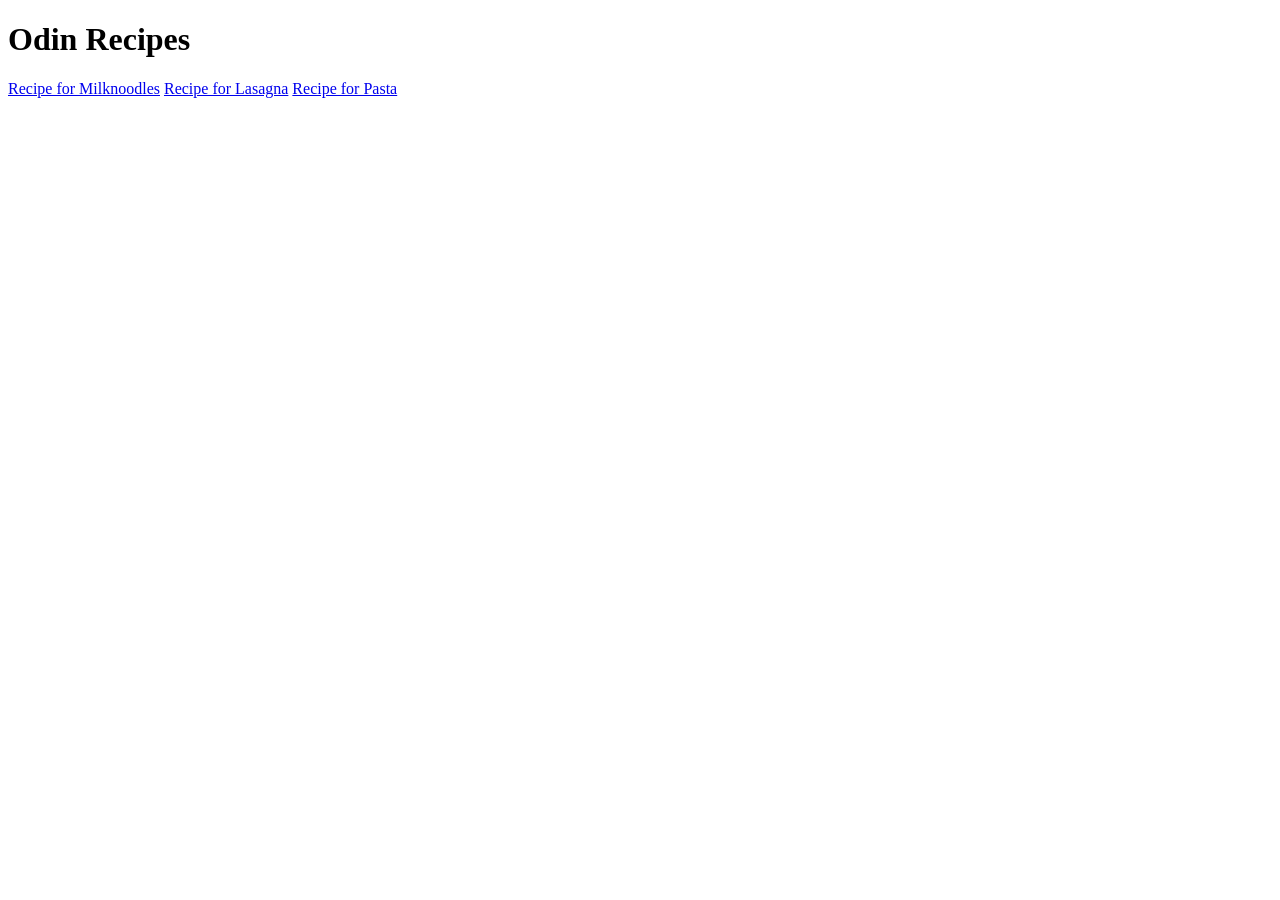
<file: index.html>
<!DOCTYPE html>
<html lang="en">
<head>
    <meta charset="UTF-8">
    <meta name="viewport" content="width=device-width, initial-scale=1.0">
    <title>Odin Recipes</title>
</head>
<body>
    <h1>Odin Recipes</h1>
    <a href="./recipes/milknoodles.html">Recipe for Milknoodles</a>
    <a href="./recipes/lasagna.html">Recipe for Lasagna</a>
    <a href="./recipes/pasta.html">Recipe for Pasta</a>
</body>
</html>
</file>
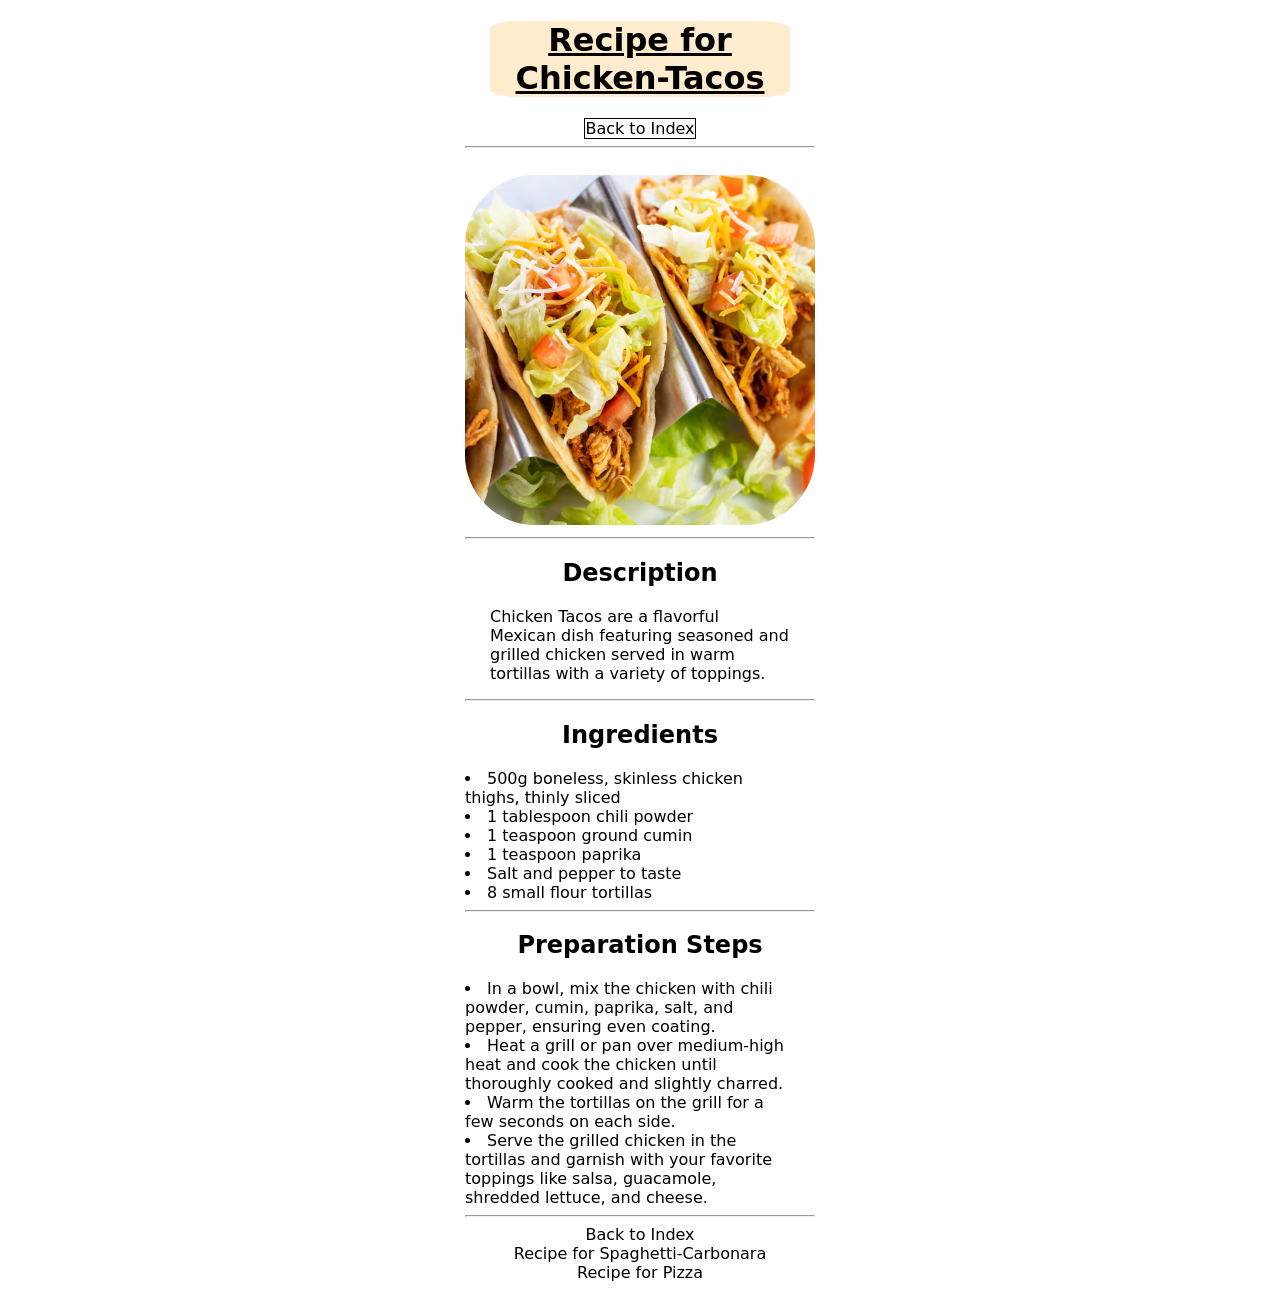
<file: recipes/chicken-tacos.html>
<!DOCTYPE html>
<html lang="en">
<head>
    <meta charset="UTF-8">
    <meta name="viewport" content="width=device-width, initial-scale=1.0">
    <title>Recipe for Chicken Tacos</title>
    <link rel="stylesheet" href="recipes.css"/>
</head>
<body>
    <div class="main">

        <div class="recipe">

            <!-- Heading Start -->
            <div class="heading">

                <h1>Recipe for Chicken-Tacos</h1>

            </div>
            <!-- Heading End -->


            <!-- Back To Index-Button Start -->
            <div class="index-button">

                <a href="../index.html">Back to Index</a>

            </div>
            <!-- Back to Index-Button End -->

            <hr>

            <br>

            <!-- Main-Img Start -->
            <div class="main-img">

                <img src="/images/chicken-tacos.webp" alt="Image of Chicken-Tacos">

            </div>
            <!-- Main-Img End -->

            <hr>

            <!-- Description Start -->
            <div class="description">

                <h2>Description</h2>

                <p>Chicken Tacos are a flavorful Mexican dish featuring seasoned and grilled chicken served in warm tortillas with a variety of toppings.</p>

            </div>
            <!-- Description End -->

            <hr>

            <!-- Ingredients Start -->
            <div class="ingredients">

                <h2>Ingredients</h2>

                <un>
                    <li>500g boneless, skinless chicken thighs, thinly sliced</li>
                    <li>1 tablespoon chili powder</li>
                    <li>1 teaspoon ground cumin</li>
                    <li>1 teaspoon paprika</li>
                    <li>Salt and pepper to taste</li>
                    <li>8 small flour tortillas</li>
                </un>

            </div>
            <!-- Ingredients End -->

            <hr>

            <!-- Preparation-Steps Start -->
            <div class="prep-steps">

                <h2>Preparation Steps</h2>

                <or>

                    <li>In a bowl, mix the chicken with chili powder, cumin, paprika, salt, and pepper, ensuring even coating.</li>

                    <li>Heat a grill or pan over medium-high heat and cook the chicken until thoroughly cooked and slightly charred.</li>
        
                    <li>Warm the tortillas on the grill for a few seconds on each side.</li>
        
                    <li>Serve the grilled chicken in the tortillas and garnish with your favorite toppings like salsa, guacamole, shredded lettuce, and cheese.</li>

                    </or>

            </div>
            <!-- Preparation-Steps End -->

            <hr>

            <!-- Footer Start -->
            <div class="footer">
                <a href="../index.html">Back to Index</a>

                <a href="pasta.html">Recipe for Spaghetti-Carbonara</a>

                <a href="pizza.html">Recipe for Pizza</a>
            </div>
            <!-- Footer End -->

        </div>

    </div>
</body>

</html>
</file>
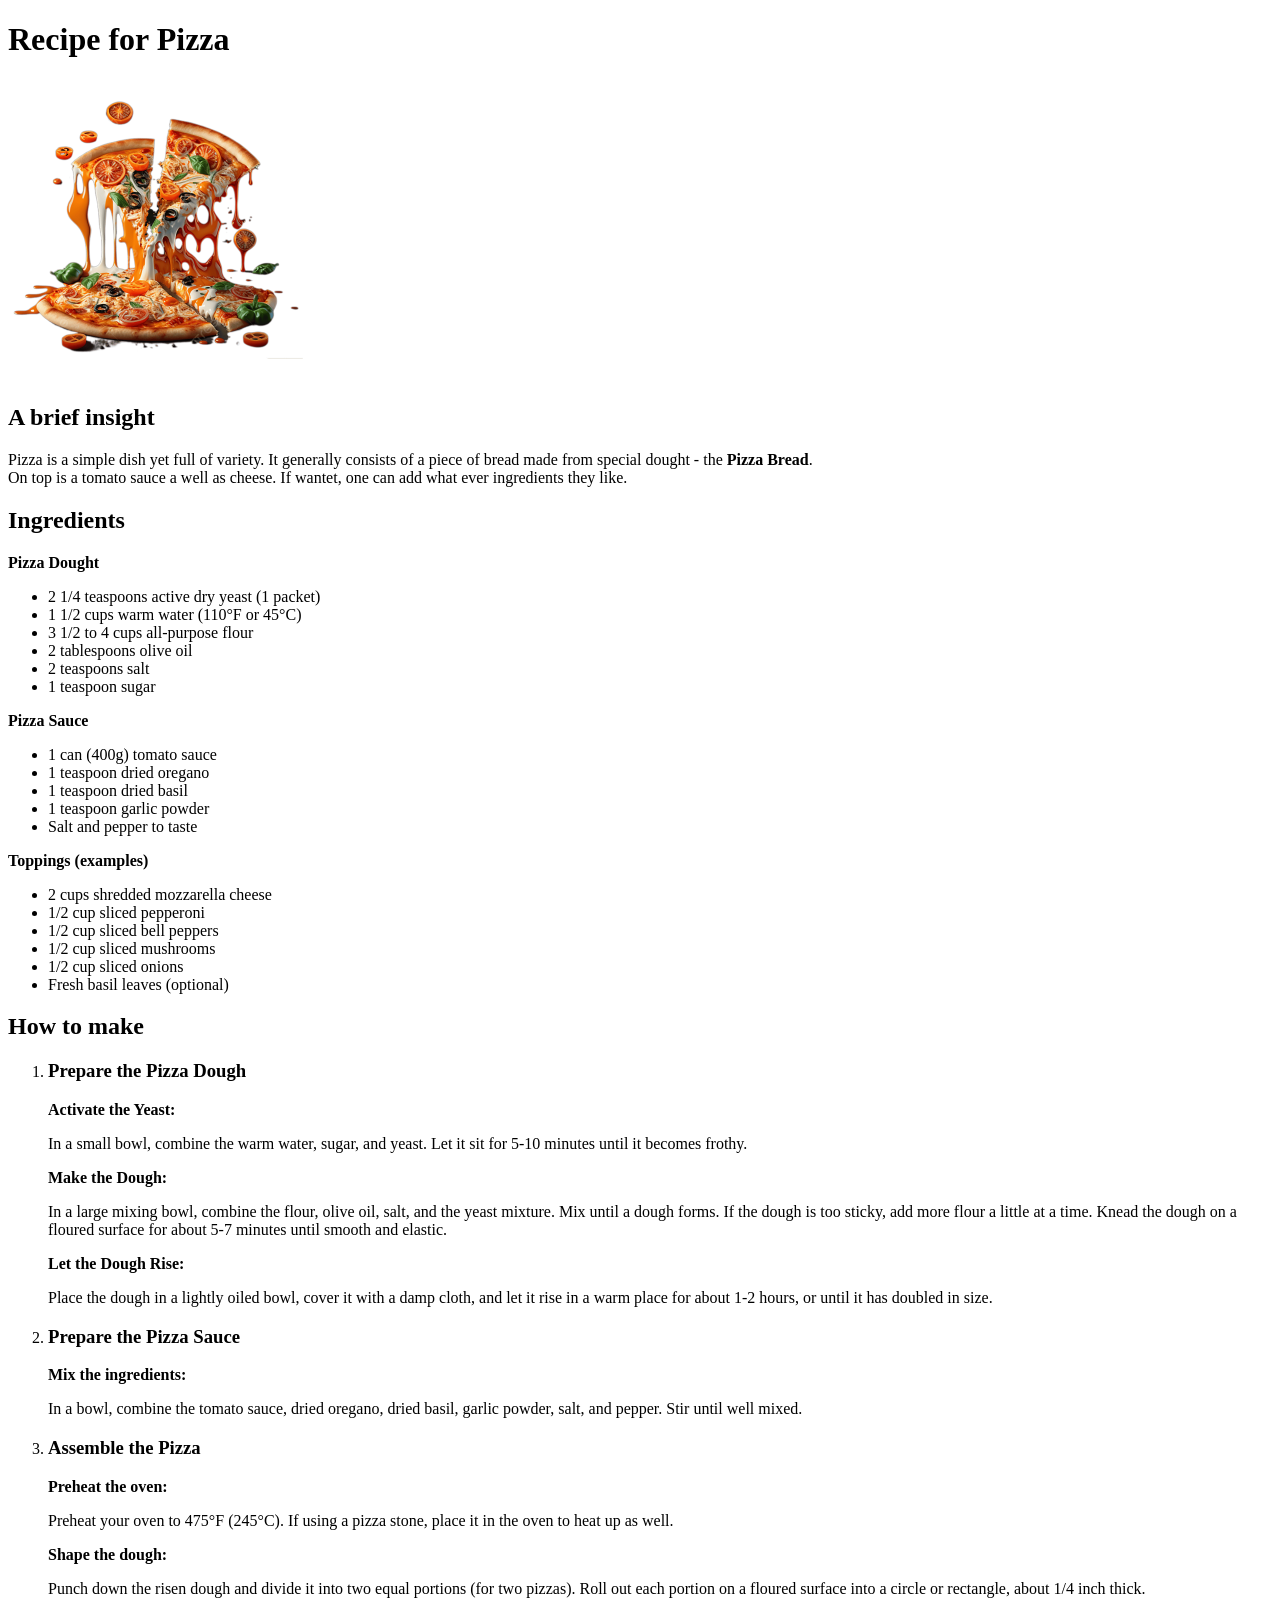
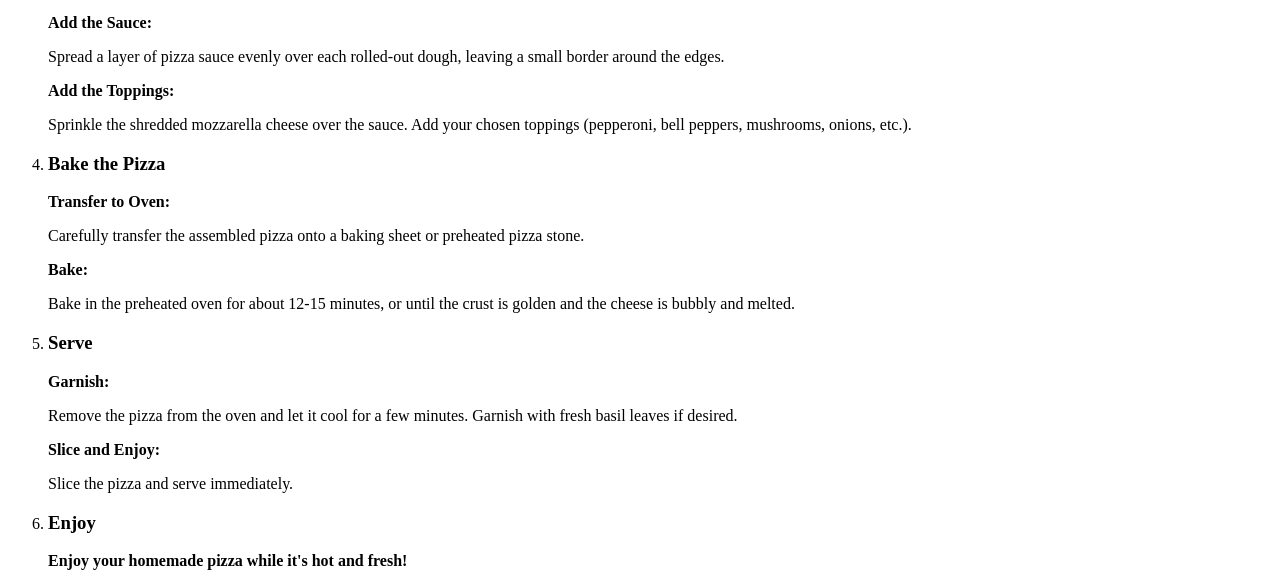
<file: recipes/pizza.html>
<!DOCTYPE html>
<html lang="en">
<head>
    <meta charset="UTF-8">
    <meta name="viewport" content="width=device-width, initial-scale=1.0">
    <title>Recipe for Pizza</title>
</head>
<body>
    <h1>Recipe for Pizza</h1>
    <img src="../img/pizza.png" alt="Image of a Pizza" width="300px">

    <h2>A brief insight</h2>
    <p>Pizza is a simple dish yet full of variety. It generally consists of a piece of bread made from special dought - 
        the <strong>Pizza Bread</strong>. <br> On top is a tomato sauce a well as cheese. If wantet, one can add what ever 
        ingredients they like.</p>

    <h2>Ingredients</h2>


   <strong>Pizza Dought</strong>
   <ul>
        <li>2 1/4 teaspoons active dry yeast (1 packet)</li>
        <li>1 1/2 cups warm water (110°F or 45°C)</li>
        <li>3 1/2 to 4 cups all-purpose flour</li>
        <li>2 tablespoons olive oil</li>
        <li>2 teaspoons salt</li>
        <li>1 teaspoon sugar</li>
   </ul>

   <strong>Pizza Sauce</strong>
   <ul>
        <li>1 can (400g) tomato sauce</li>
        <li>1 teaspoon dried oregano</li>
        <li>1 teaspoon dried basil</li>
        <li>1 teaspoon garlic powder</li>
        <li>Salt and pepper to taste</li>
   </ul>

   <strong>Toppings (examples)</strong>
   <ul>
        <li>2 cups shredded mozzarella cheese</li>
        <li>1/2 cup sliced pepperoni</li>
        <li>1/2 cup sliced bell peppers</li>
        <li>1/2 cup sliced mushrooms</li>
        <li>1/2 cup sliced onions</li>
        <li>Fresh basil leaves (optional)</li>
   </ul>

   <h2>How to make</h2>

   <ol>
        <li>
            <h3>Prepare the Pizza Dough</h3>
            <strong>Activate the Yeast:</strong>
            <p>
                In a small bowl, combine the warm water, sugar, and yeast.
                Let it sit for 5-10 minutes until it becomes frothy.
            </p>

            <strong>
                Make the Dough:
            </strong>

            <p>
                In a large mixing bowl, combine the flour, olive oil, salt, and the yeast mixture.
                Mix until a dough forms. If the dough is too sticky, add more flour a little at a time.
                Knead the dough on a floured surface for about 5-7 minutes until smooth and elastic.
            </p>

            <strong>
                Let the Dough Rise:
            </strong>

            <p>
                Place the dough in a lightly oiled bowl, cover it with a damp cloth, and let it rise in a warm place for about 1-2 hours, or until it has doubled in size.
            </p>
        </li>

        <li>
            <h3>
                Prepare the Pizza Sauce
            </h3>

            <strong>
                Mix the ingredients:
            </strong>

            <p>
                In a bowl, combine the tomato sauce, dried oregano, dried basil, garlic powder, salt, and pepper.
                Stir until well mixed.
            </p>
        </li>

        <li>
            <h3>
                Assemble the Pizza
            </h3>

            <strong>
                Preheat the oven:
            </strong>

            <p>
                Preheat your oven to 475°F (245°C). If using a pizza stone, place it in the oven to heat up as well.
            </p>

            <strong>
                Shape the dough:
            </strong>

            <p>
                Punch down the risen dough and divide it into two equal portions (for two pizzas).
                Roll out each portion on a floured surface into a circle or rectangle, about 1/4 inch thick.
            </p>
            
            <strong>
                Add the Sauce:
            </strong>

            <p>
                Spread a layer of pizza sauce evenly over each rolled-out dough, leaving a small border around the edges.
            </p>

            <strong>
                Add the Toppings:
            </strong>

            <p>
                Sprinkle the shredded mozzarella cheese over the sauce.
                Add your chosen toppings (pepperoni, bell peppers, mushrooms, onions, etc.).
            </p>

        </li>

        <li>
            <h3>
                Bake the Pizza
            </h3>

            <strong>
                Transfer to Oven:
            </strong>

            <p>
                Carefully transfer the assembled pizza onto a baking sheet or preheated pizza stone.
            </p>

            <strong>
                Bake:
            </strong>

            <p>
                Bake in the preheated oven for about 12-15 minutes, or until the crust is golden and the cheese is bubbly and melted.
            </p>

        </li>

        <li>
            <h3>
                Serve
            </h3>
            
            <strong>
                Garnish:
            </strong>

            <p>
                Remove the pizza from the oven and let it cool for a few minutes.
            Garnish with fresh basil leaves if desired.
            </p>

            <strong>
                Slice and Enjoy:
            </strong>

            <p>
                Slice the pizza and serve immediately.
            </p>
        </li>

        <li>
            <h3>
                Enjoy
            </h3>

            <strong>Enjoy your homemade pizza while it's hot and fresh!</strong>
        </li>
   </ol>
</body>
</html>

<!--1. image of finished dish
    2. Description about the recipe
    3. Ingredients -> unordered list
    4. Making steps -> ordered List
    -->
</file>
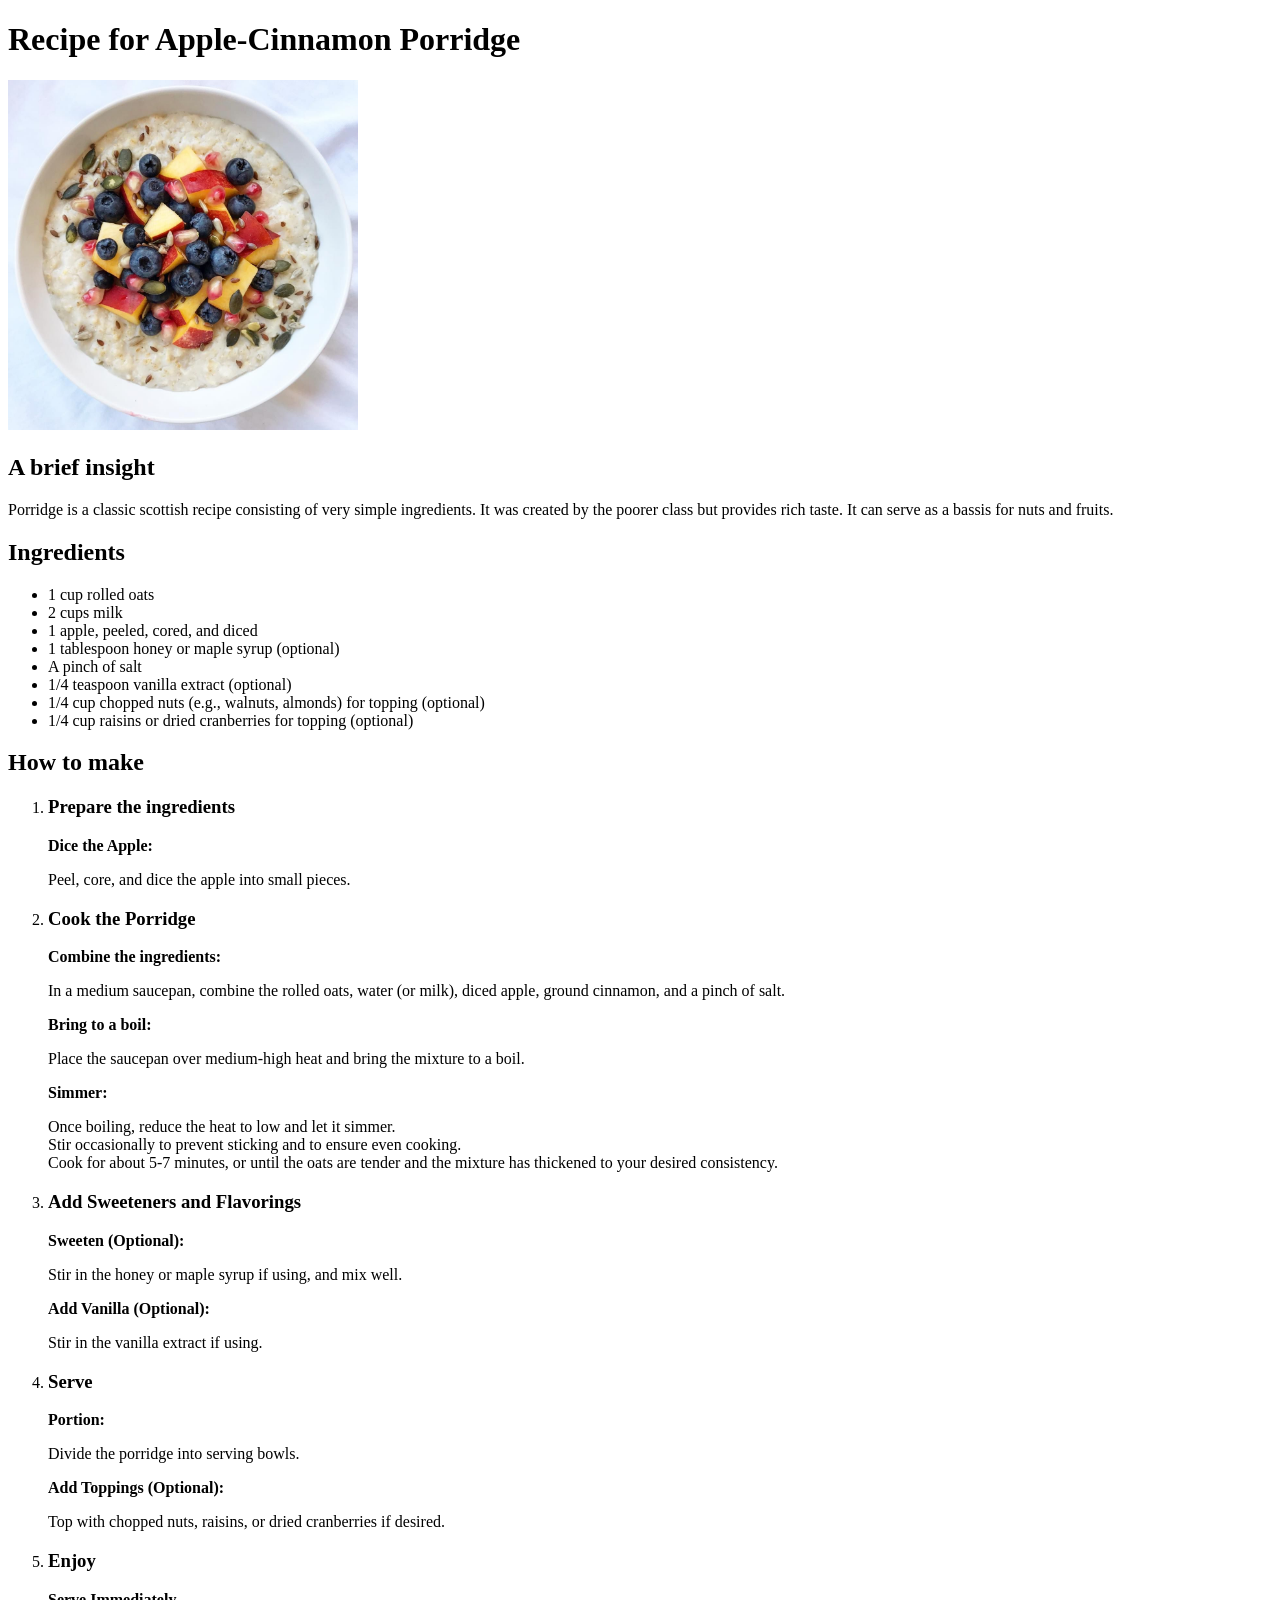
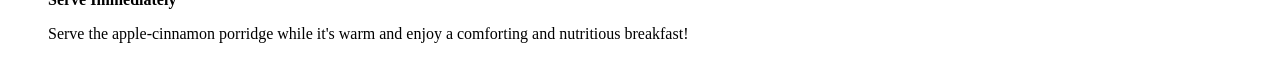
<file: recipes/poridge.html>
<!DOCTYPE html>
<html lang="en">
<head>
    <meta charset="UTF-8">
    <meta name="viewport" content="width=device-width, initial-scale=1.0">
    <title>Recipe for Porridge</title>
</head>
<body>
    <h1>Recipe for Apple-Cinnamon Porridge</h1>
    <img src="../img/poridge.jpg" alt="Image of poridge with fruit" width="350px">

    <h2>A brief insight</h2>
    <p>Porridge is a classic scottish recipe consisting of very simple ingredients. It was created by the poorer class but provides rich taste. It can serve as a bassis for nuts and fruits.</p>

    <h2>Ingredients</h2>

    <ul>
        <li>
            1 cup rolled oats
        </li>

        <li>
            2 cups milk
        </li>

        <li>
            1 apple, peeled, cored, and diced
        </li>

        <li>
            1 tablespoon honey or maple syrup (optional)
        </li>

        <li>
            A pinch of salt
        </li>

        <li>
            1/4 teaspoon vanilla extract (optional)
        </li>

        <li>
            1/4 cup chopped nuts (e.g., walnuts, almonds) for topping (optional)
        </li>

        <li>
            1/4 cup raisins or dried cranberries for topping (optional)
        </li>

    </ul>

    <h2>How to make</h2>

    <ol>
        <li>
            <h3>
                Prepare the ingredients
            </h3>

            <strong>
                Dice the Apple:
            </strong>

            <p>
                Peel, core, and dice the apple into small pieces.
            </p>
        </li>

        <li>
            <h3>
                Cook the Porridge
            </h3>

            <strong>
                Combine the ingredients:
            </strong>

            <p>
                In a medium saucepan, combine the rolled oats, water (or milk), diced apple, ground cinnamon, and a pinch of salt.
            </p>

            <strong>
                Bring to a boil:
            </strong>

            <p>
                Place the saucepan over medium-high heat and bring the mixture to a boil.
            </p>

            <strong>
                Simmer:
            </strong>

            <p>
                Once boiling, reduce the heat to low and let it simmer. <br>
                Stir occasionally to prevent sticking and to ensure even cooking. <br>
                Cook for about 5-7 minutes, or until the oats are tender and the mixture has thickened to your desired consistency.
            </p>
        </li>

        <li>
            <h3>
                Add Sweeteners and Flavorings
            </h3>

            <strong>
                Sweeten (Optional):
            </strong>

            <p>
                Stir in the honey or maple syrup if using, and mix well.
            </p>

            <strong>
                Add Vanilla (Optional):
            </strong>

            <p>
                Stir in the vanilla extract if using.
            </p>
        </li>

        <li>
            <h3>
                Serve
            </h3>

            <strong>
                Portion:
            </strong>

            <p>
                Divide the porridge into serving bowls.
            </p>

            <strong>
                Add Toppings (Optional):
            </strong>

            <p>
                Top with chopped nuts, raisins, or dried cranberries if desired.
            </p>
        </li>

        <li>
            <h3>
                Enjoy
            </h3>

            <strong>
                Serve Immediately
            </strong>

            <p>
                Serve the apple-cinnamon porridge while it's warm and enjoy a comforting and nutritious breakfast!
            </p>
        </li>
    </ol>
</body>
</html>
<!--1. image of finished dish
    2. Description about the recipe
    3. Ingredients -> unordered list
    4. Making steps -> ordered List
    -->
</file>
<file: recipes/recipes.css>
* {
    text-align: center;
    font-family:system-ui, -apple-system, BlinkMacSystemFont, 'Segoe UI', Roboto, Oxygen, Ubuntu, Cantarell, 'Open Sans', 'Helvetica Neue', sans-serif;
}

.main {
    width: 350px;
    height: auto;
    box-sizing: border-box;
    margin: auto;
}

.heading {
    background-color: blanchedalmond;
    border-radius: 10%;
    width: 300px;
    height: auto;
    box-sizing: border-box;
    margin: auto;
}

.index-button a {
    color: black;
    text-decoration: none;
    border: 1px black solid;
}

h1 {
    text-decoration: underline;
}

.main-img img {
    width: 350px;
    height:auto;
    border-radius: 20%;
    margin: auto;
}

p {
    text-align: left;
    margin-left: 25px;
    margin-right: 25px;
}

li {
    text-align: left;
    margin-right: 25px;
}

.footer a{
    text-decoration: none;
    color: black;
    box-sizing: border-box;
}

.footer {
    display: flex;
    justify-content: space-evenly;
    flex-direction: column;
    flex-wrap: wrap;
}
</file>
